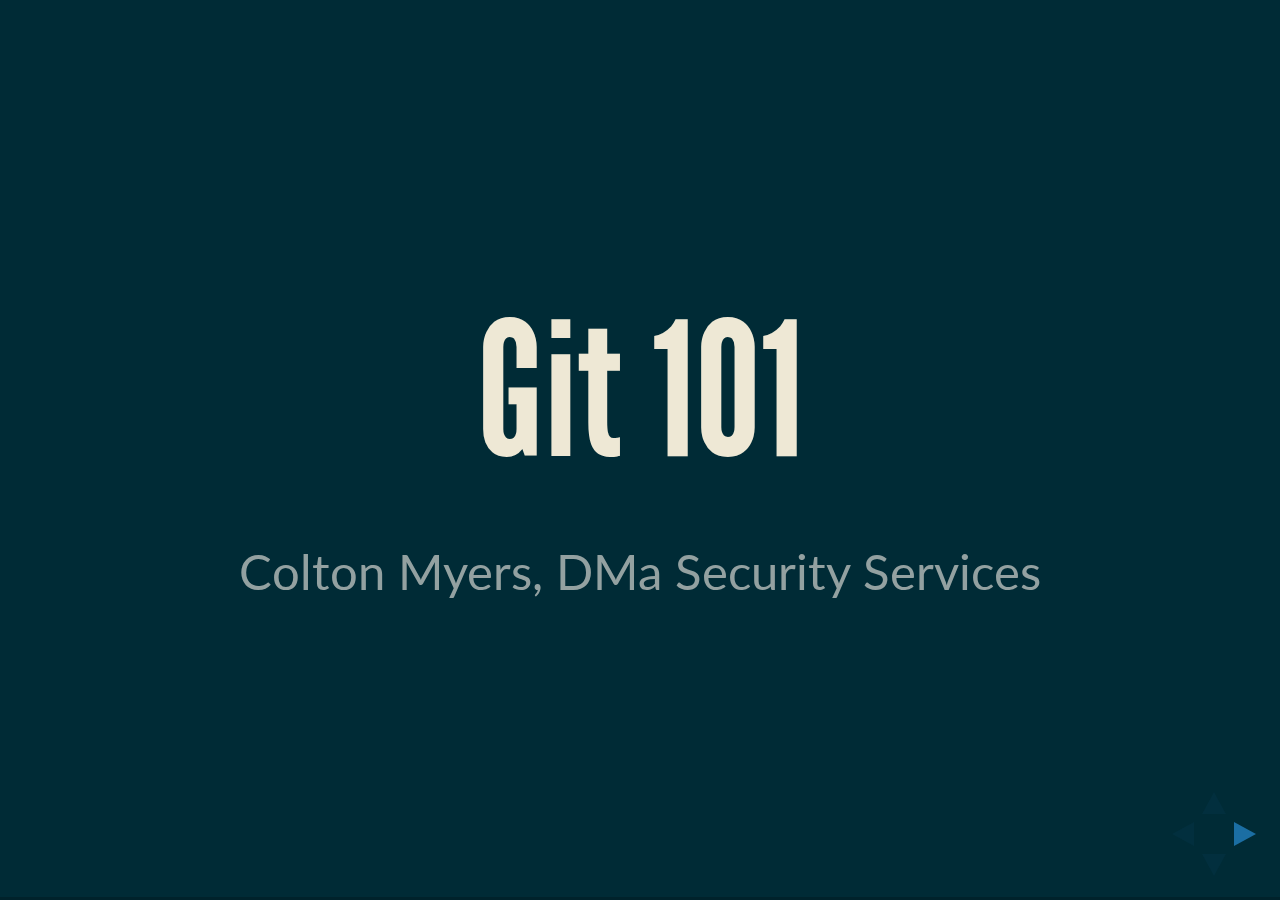
<file: git101/index.html>
<!doctype html>
<html>
    <head>
        <meta charset="utf-8">
        <meta name="viewport" content="width=device-width, initial-scale=1.0, maximum-scale=1.0, user-scalable=no">

        <title>Git 101</title>

        <link rel="stylesheet" href="css/reveal.css">
        <link rel="stylesheet" href="css/theme/moon.css">

        <!-- Theme used for syntax highlighting of code -->
        <link rel="stylesheet" href="lib/css/solarized-dark.css">

        <!-- Printing and PDF exports -->
        <script>
            var link = document.createElement( 'link' );
            link.rel = 'stylesheet';
            link.type = 'text/css';
            link.href = window.location.search.match( /print-pdf/gi ) ? 'css/print/pdf.css' : 'css/print/paper.css';
            document.getElementsByTagName( 'head' )[0].appendChild( link );
        </script>
    </head>
    <body>
        <div class="reveal">
            <div class="slides">
                <section data-markdown="git101.md"
                         data-separator-vertical="^\r?\n--\r?\n$"
                         data-separator-notes="^Notes:">
                </section>
            </div>
        </div>
        <script src="lib/js/head.min.js"></script>
        <script src="js/reveal.js"></script>

        <script>
            // More info about config & dependencies:
            // - https://github.com/hakimel/reveal.js#configuration
            // - https://github.com/hakimel/reveal.js#dependencies
            Reveal.initialize({
                dependencies: [
                    { src: 'plugin/markdown/marked.js' },
                    { src: 'plugin/markdown/markdown.js' },
                    { src: 'plugin/notes/notes.js', async: true },
                    { src: 'plugin/highlight/highlight.js', async: true, callback: function() { hljs.initHighlightingOnLoad(); } }
                ]
            });
        </script>
    </body>
</html>
</file>
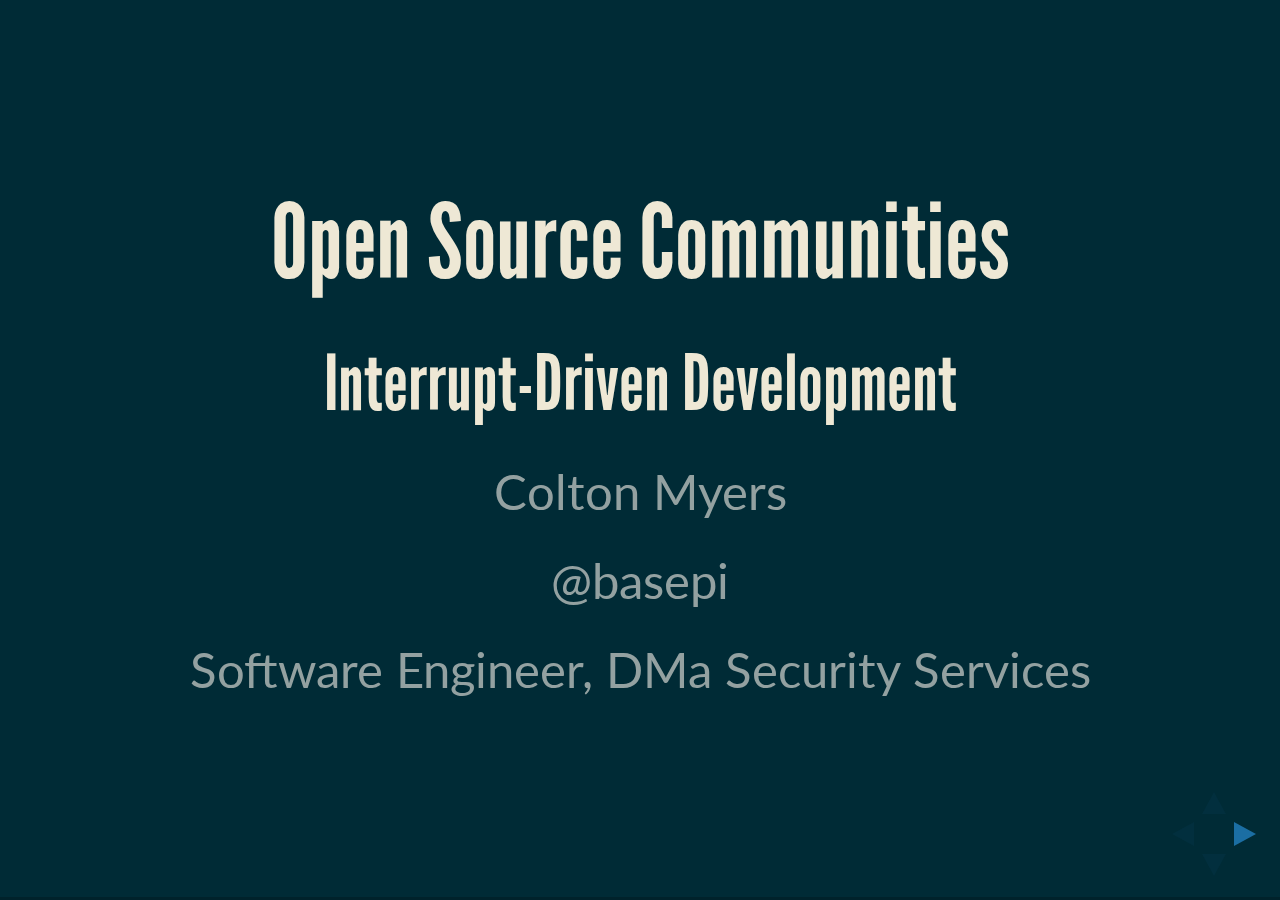
<file: idd/index.html>
<!doctype html>
<html>
    <head>
        <meta charset="utf-8">
        <meta name="viewport" content="width=device-width, initial-scale=1.0, maximum-scale=1.0, user-scalable=no">

        <title>Open Source Communities: Interrupt-Driven-Development</title>

        <link rel="stylesheet" href="css/reveal.css">
        <link rel="stylesheet" href="css/theme/moon.css">

        <!-- Theme used for syntax highlighting of code -->
        <link rel="stylesheet" href="lib/css/solarized-dark.css">

        <!-- Printing and PDF exports -->
        <script>
            var link = document.createElement( 'link' );
            link.rel = 'stylesheet';
            link.type = 'text/css';
            link.href = window.location.search.match( /print-pdf/gi ) ? 'css/print/pdf.css' : 'css/print/paper.css';
            document.getElementsByTagName( 'head' )[0].appendChild( link );
        </script>
    </head>
    <body>
        <div class="reveal">
            <div class="slides">
                <section data-markdown="idd.md"
                         data-separator-vertical="^\r?\n--\r?\n$"
                         data-separator-notes="^Notes:">
                </section>
            </div>
        </div>
        <script src="lib/js/head.min.js"></script>
        <script src="js/reveal.js"></script>

        <script>
            // More info about config & dependencies:
            // - https://github.com/hakimel/reveal.js#configuration
            // - https://github.com/hakimel/reveal.js#dependencies
            Reveal.initialize({
                dependencies: [
                    { src: 'plugin/markdown/marked.js' },
                    { src: 'plugin/markdown/markdown.js' },
                    { src: 'plugin/notes/notes.js', async: true },
                    { src: 'plugin/highlight/highlight.js', async: true, callback: function() { hljs.initHighlightingOnLoad(); } }
                ]
            });
        </script>
    </body>
</html>
</file>
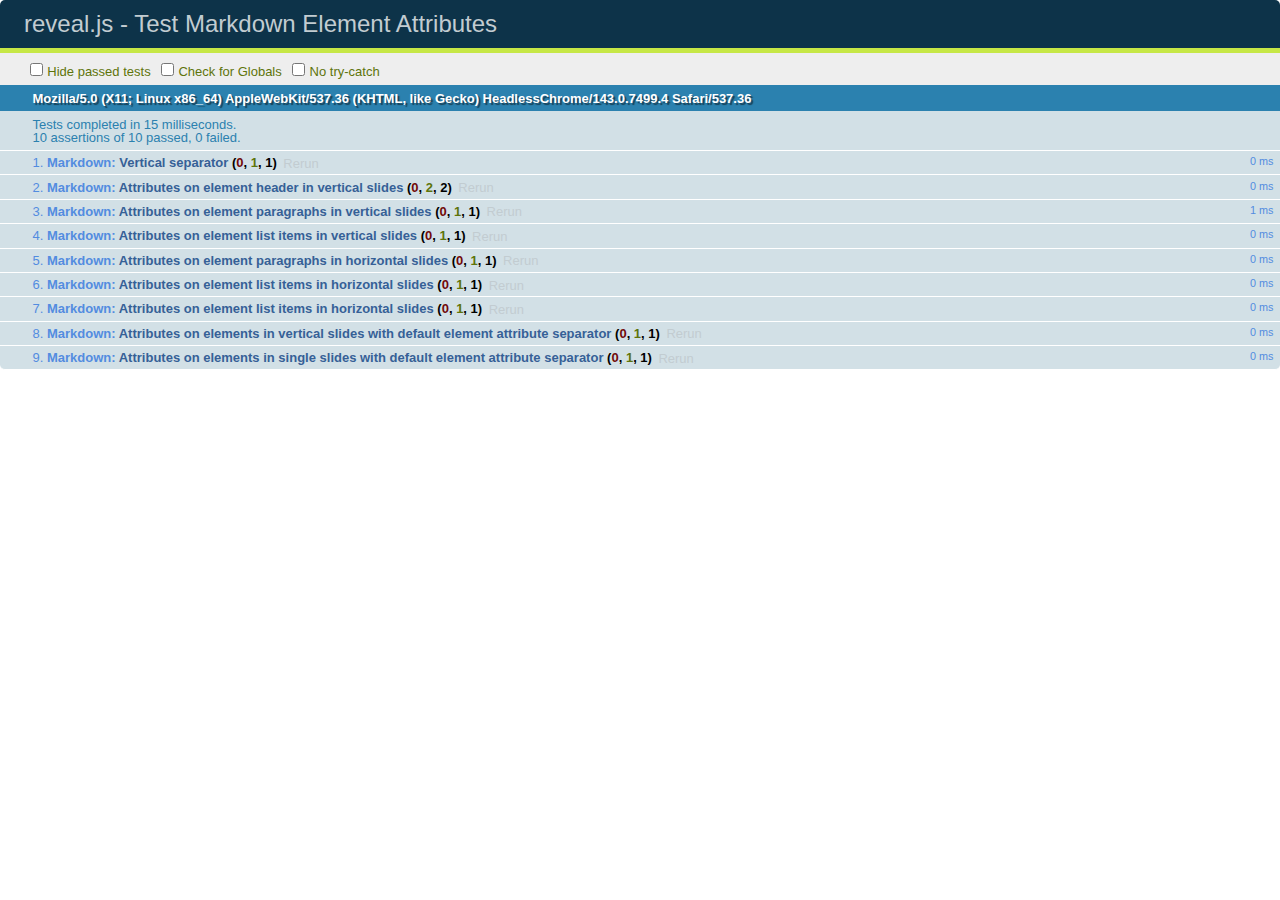
<file: git101/test/test-markdown-element-attributes.html>
<!doctype html>
<html lang="en">

	<head>
		<meta charset="utf-8">

		<title>reveal.js - Test Markdown Element Attributes</title>

		<link rel="stylesheet" href="../css/reveal.css">
		<link rel="stylesheet" href="qunit-1.12.0.css">
	</head>

	<body style="overflow: auto;">

		<div id="qunit"></div>
		<div id="qunit-fixture"></div>

		<div class="reveal" style="display: none;">

			<div class="slides">

				<!-- <section data-markdown="example.md" data-separator="^\n\n\n" data-separator-vertical="^\n\n"></section> -->

				<!-- Slides are separated by newline + three dashes + newline, vertical slides identical but two dashes -->
				<section data-markdown data-separator="^\n---\n$" data-separator-vertical="^\n--\n$" data-element-attributes="{_\s*?([^}]+?)}">>
					<script type="text/template">
						## Slide 1.1
						<!-- {_class="fragment fade-out" data-fragment-index="1"} -->

						--

						## Slide 1.2
						<!-- {_class="fragment shrink"} -->

						Paragraph 1
						<!-- {_class="fragment grow"} -->

						Paragraph 2
						<!-- {_class="fragment grow"} -->

						- list item 1 <!-- {_class="fragment grow"} -->
						- list item 2 <!-- {_class="fragment grow"} -->
						- list item 3 <!-- {_class="fragment grow"} -->


						---

						## Slide 2


						Paragraph 1.2  
						multi-line <!-- {_class="fragment highlight-red"} -->

						Paragraph 2.2 <!-- {_class="fragment highlight-red"} -->

						Paragraph 2.3 <!-- {_class="fragment highlight-red"} -->

						Paragraph 2.4 <!-- {_class="fragment highlight-red"} -->

						- list item 1 <!-- {_class="fragment highlight-green"} -->
						- list item 2<!-- {_class="fragment highlight-green"} -->
						- list item 3<!-- {_class="fragment highlight-green"} -->
						- list item 4
						<!-- {_class="fragment highlight-green"} -->
						- list item 5<!-- {_class="fragment highlight-green"} -->

						Test

						![Example Picture](examples/assets/image2.png)
						<!-- {_class="reveal stretch"} -->

					</script>
				</section>



				<section 	data-markdown data-separator="^\n\n\n"
									data-separator-vertical="^\n\n"
									data-separator-notes="^Note:"
									data-charset="utf-8">
					<script type="text/template">
						# Test attributes in Markdown with default separator
						## Slide 1 Def <!-- .element: class="fragment highlight-red" data-fragment-index="1" -->


						## Slide 2 Def
						<!-- .element: class="fragment highlight-red" -->

					</script>
				</section>

				<section data-markdown>
				  <script type="text/template">
					## Hello world
					A paragraph
					<!-- .element: class="fragment highlight-blue" -->
				  </script>
				</section>

				<section data-markdown>
				  <script type="text/template">
					## Hello world

					Multiple  
					Line
					<!-- .element: class="fragment highlight-blue" -->
				  </script>
				</section>

				<section data-markdown>
				  <script type="text/template">
					## Hello world

					Test<!-- .element: class="fragment highlight-blue" -->

					More Test
				  </script>
				</section>


			</div>

		</div>

		<script src="../lib/js/head.min.js"></script>
		<script src="../js/reveal.js"></script>
		<script src="../plugin/markdown/marked.js"></script>
		<script src="../plugin/markdown/markdown.js"></script>
		<script src="qunit-1.12.0.js"></script>

		<script src="test-markdown-element-attributes.js"></script>

	</body>
</html>
</file>
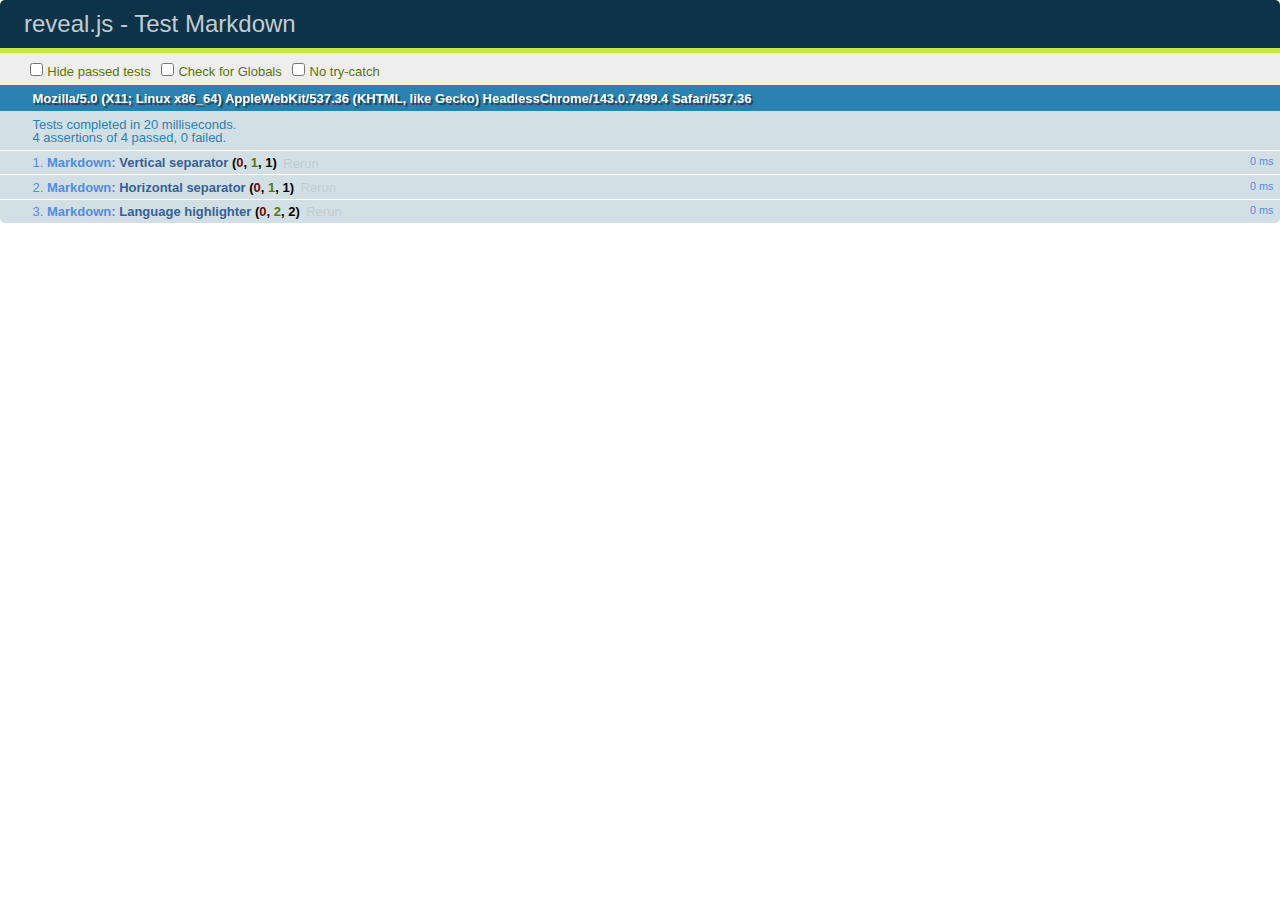
<file: git101/test/test-markdown-external.html>
<!doctype html>
<html lang="en">

	<head>
		<meta charset="utf-8">

		<title>reveal.js - Test Markdown</title>

		<link rel="stylesheet" href="../css/reveal.css">
		<link rel="stylesheet" href="qunit-1.12.0.css">
	</head>

	<body style="overflow: auto;">

		<div id="qunit"></div>
  		<div id="qunit-fixture"></div>

		<div class="reveal" style="display: none;">

			<div class="slides">
				<section data-markdown="simple.md" data-separator="^\n\n\n" data-separator-vertical="^\n\n"></section>
			</div>

		</div>

		<script src="../lib/js/head.min.js"></script>
		<script src="../js/reveal.js"></script>
		<script src="../plugin/highlight/highlight.js"></script>
		<script src="../plugin/markdown/marked.js"></script>
		<script src="../plugin/markdown/markdown.js"></script>
		<script src="qunit-1.12.0.js"></script>

		<script src="test-markdown-external.js"></script>

	</body>
</html>
</file>
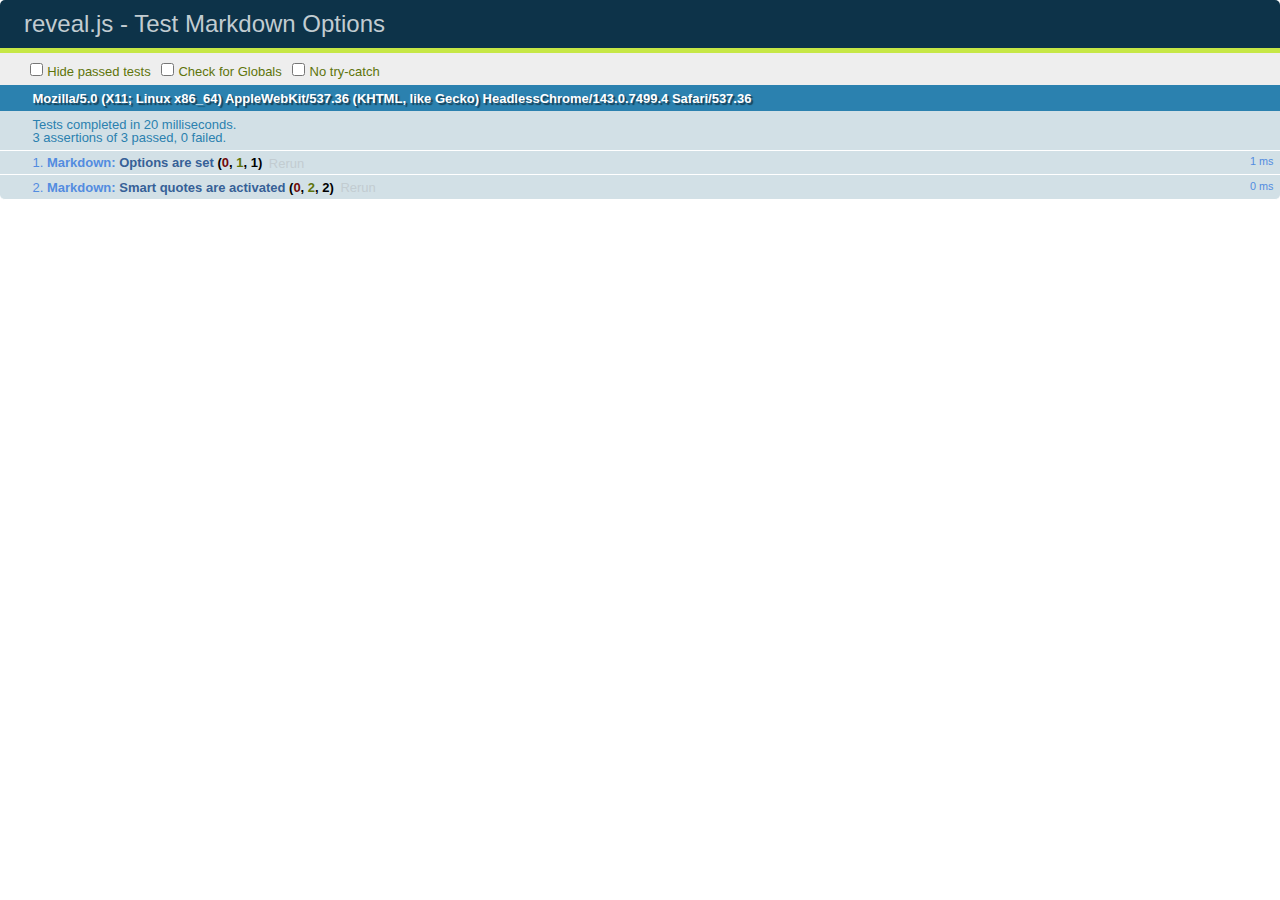
<file: git101/test/test-markdown-options.html>
<!doctype html>
<html lang="en">

	<head>
		<meta charset="utf-8">

		<title>reveal.js - Test Markdown Options</title>

		<link rel="stylesheet" href="../css/reveal.css">
		<link rel="stylesheet" href="qunit-1.12.0.css">
	</head>

	<body style="overflow: auto;">

		<div id="qunit"></div>
		<div id="qunit-fixture"></div>

		<div class="reveal" style="display: none;">

			<div class="slides">

				<section data-markdown>
					<script type="text/template">
						## Testing Markdown Options

						This "slide" should contain 'smart' quotes.
					</script>
				</section>

			</div>

		</div>

		<script src="../lib/js/head.min.js"></script>
		<script src="../js/reveal.js"></script>
		<script src="qunit-1.12.0.js"></script>

		<script src="test-markdown-options.js"></script>

	</body>
</html>
</file>
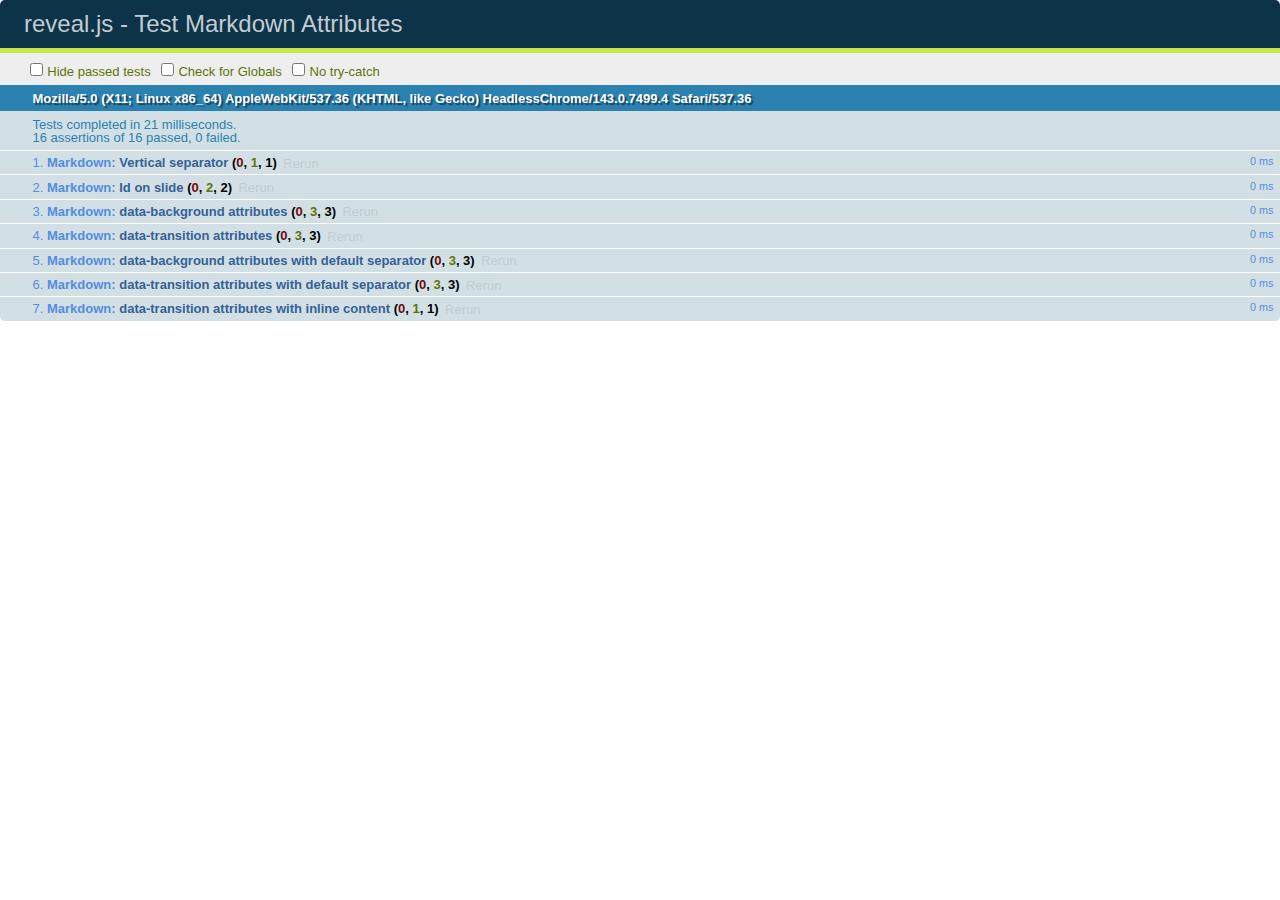
<file: git101/test/test-markdown-slide-attributes.html>
<!doctype html>
<html lang="en">

	<head>
		<meta charset="utf-8">

		<title>reveal.js - Test Markdown Attributes</title>

		<link rel="stylesheet" href="../css/reveal.css">
		<link rel="stylesheet" href="qunit-1.12.0.css">
	</head>

	<body style="overflow: auto;">

		<div id="qunit"></div>
		<div id="qunit-fixture"></div>

		<div class="reveal" style="display: none;">

			<div class="slides">

				<!-- <section data-markdown="example.md" data-separator="^\n\n\n" data-separator-vertical="^\n\n"></section> -->

				<!-- Slides are separated by three lines, vertical slides by two lines, attributes are one any line starting with (spaces and) two dashes -->
				<section 	data-markdown data-separator="^\n\n\n"
									data-separator-vertical="^\n\n"
									data-separator-notes="^Note:"
									data-attributes="--\s(.*?)$"
									data-charset="utf-8">
					<script type="text/template">
						# Test attributes in Markdown
						## Slide 1



						## Slide 2
						<!-- -- id="slide2" data-transition="zoom" data-background="#A0C66B" -->


						## Slide 2.1
						<!-- -- data-background="#ff0000" data-transition="fade" -->


						## Slide 2.2
						[Link to Slide2](#/slide2)



						## Slide 3
						<!-- -- data-transition="zoom" data-background="#C6916B" -->



						## Slide 4
					</script>
				</section>

				<section 	data-markdown data-separator="^\n\n\n"
									data-separator-vertical="^\n\n"
									data-separator-notes="^Note:"
									data-charset="utf-8">
					<script type="text/template">
						# Test attributes in Markdown with default separator
						## Slide 1 Def



						## Slide 2 Def
						<!-- .slide: id="slide2def" data-transition="concave" data-background="#A7C66B" -->


						## Slide 2.1 Def
						<!-- .slide: data-background="#f70000" data-transition="page" -->


						## Slide 2.2 Def
						[Link to Slide2](#/slide2def)



						## Slide 3 Def
						<!-- .slide: data-transition="concave" data-background="#C7916B" -->



						## Slide 4
					</script>
				</section>

				<section data-markdown>
					<script type="text/template">
						<!-- .slide: data-background="#ff0000" -->
						## Hello world
					</script>
				</section>

				<section data-markdown>
					<script type="text/template">
						## Hello world
						<!-- .slide: data-background="#ff0000" -->
					</script>
				</section>

				<section data-markdown>
					<script type="text/template">
						## Hello world

						Test
						<!-- .slide: data-background="#ff0000" -->

						More Test
					</script>
				</section>

			</div>

		</div>

		<script src="../lib/js/head.min.js"></script>
		<script src="../js/reveal.js"></script>
		<script src="../plugin/markdown/marked.js"></script>
		<script src="../plugin/markdown/markdown.js"></script>
		<script src="qunit-1.12.0.js"></script>

		<script src="test-markdown-slide-attributes.js"></script>

	</body>
</html>
</file>
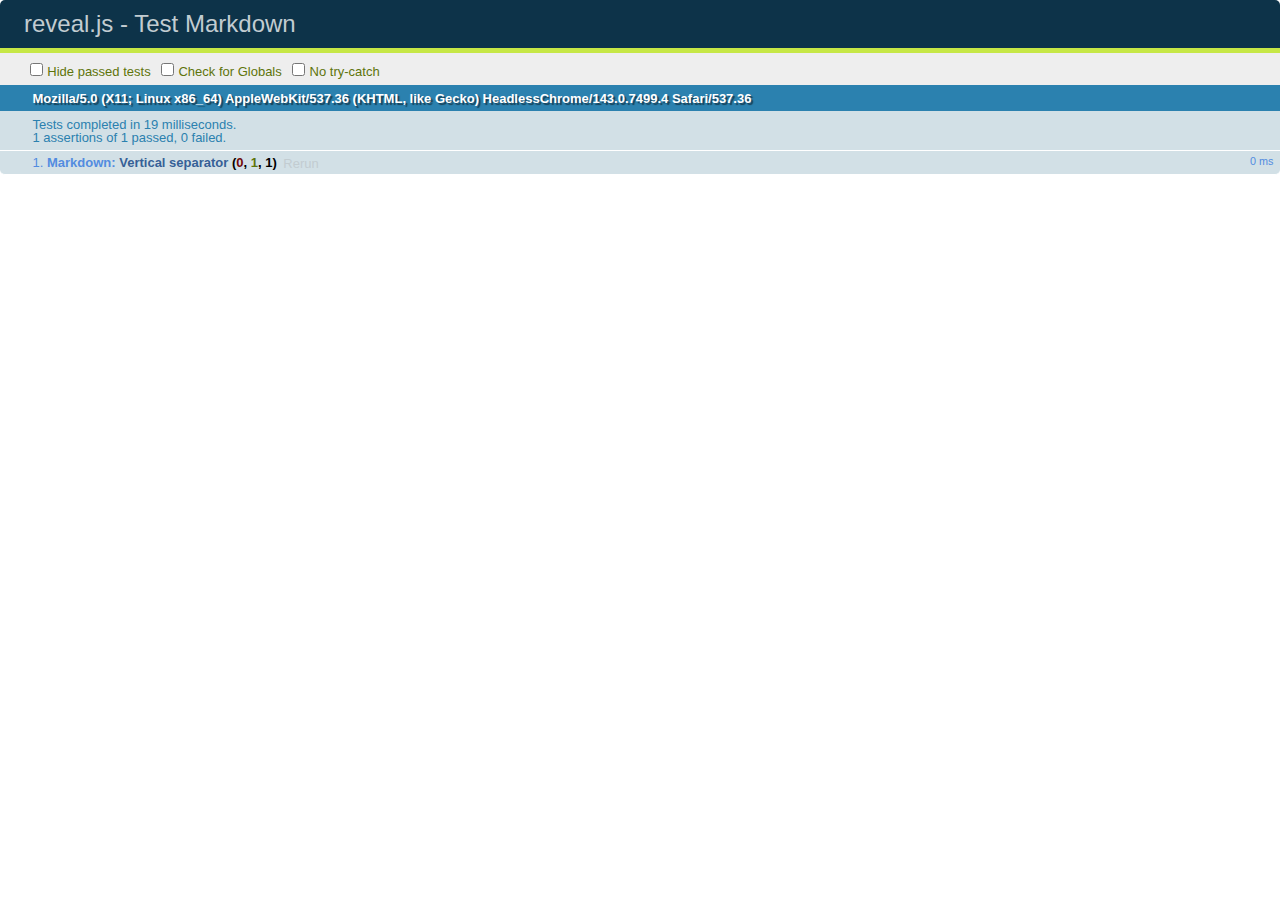
<file: git101/test/test-markdown.html>
<!doctype html>
<html lang="en">

	<head>
		<meta charset="utf-8">

		<title>reveal.js - Test Markdown</title>

		<link rel="stylesheet" href="../css/reveal.css">
		<link rel="stylesheet" href="qunit-1.12.0.css">
	</head>

	<body style="overflow: auto;">

		<div id="qunit"></div>
		<div id="qunit-fixture"></div>

		<div class="reveal" style="display: none;">

			<div class="slides">

				<!-- <section data-markdown="example.md" data-separator="^\n\n\n" data-separator-vertical="^\n\n"></section> -->

				<!-- Slides are separated by newline + three dashes + newline, vertical slides identical but two dashes -->
				<section data-markdown data-separator="^\n---\n$" data-separator-vertical="^\n--\n$">
					<script type="text/template">
						## Slide 1.1

						--

						## Slide 1.2

						---

						## Slide 2
					</script>
				</section>

			</div>

		</div>

		<script src="../lib/js/head.min.js"></script>
		<script src="../js/reveal.js"></script>
		<script src="../plugin/markdown/marked.js"></script>
		<script src="../plugin/markdown/markdown.js"></script>
		<script src="qunit-1.12.0.js"></script>

		<script src="test-markdown.js"></script>

	</body>
</html>
</file>
<file: git101/css/theme/moon.css>
/**
 * Solarized Dark theme for reveal.js.
 * Author: Achim Staebler
 */
@import url(../../lib/font/league-gothic/league-gothic.css);
@import url(https://fonts.googleapis.com/css?family=Lato:400,700,400italic,700italic);
/**
 * Solarized colors by Ethan Schoonover
 */
html * {
  color-profile: sRGB;
  rendering-intent: auto; }

/*********************************************
 * GLOBAL STYLES
 *********************************************/
body {
  background: #002b36;
  background-color: #002b36; }

.reveal {
  font-family: "Lato", sans-serif;
  font-size: 40px;
  font-weight: normal;
  color: #93a1a1; }

::selection {
  color: #fff;
  background: #d33682;
  text-shadow: none; }

::-moz-selection {
  color: #fff;
  background: #d33682;
  text-shadow: none; }

.reveal .slides > section,
.reveal .slides > section > section {
  line-height: 1.3;
  font-weight: inherit; }

/*********************************************
 * HEADERS
 *********************************************/
.reveal h1,
.reveal h2,
.reveal h3,
.reveal h4,
.reveal h5,
.reveal h6 {
  margin: 0 0 20px 0;
  color: #eee8d5;
  font-family: "League Gothic", Impact, sans-serif;
  font-weight: normal;
  letter-spacing: normal;
  text-shadow: none;
  word-wrap: break-word; }

.reveal h1 {
  font-size: 3.77em; }

.reveal h2 {
  font-size: 2.11em; }

.reveal h3 {
  font-size: 1.55em; }

.reveal h4 {
  font-size: 1em; }

.reveal h1 {
  text-shadow: none; }

/*********************************************
 * OTHER
 *********************************************/
.reveal p {
  margin: 20px 0;
  line-height: 1.3; }

/* Ensure certain elements are never larger than the slide itself */
.reveal img,
.reveal video,
.reveal iframe {
  max-width: 95%;
  max-height: 95%; }

.reveal strong,
.reveal b {
  font-weight: bold; }

.reveal em {
  font-style: italic; }

.reveal ol,
.reveal dl,
.reveal ul {
  display: inline-block;
  text-align: left;
  margin: 0 0 0 1em; }

.reveal ol {
  list-style-type: decimal; }

.reveal ul {
  list-style-type: disc; }

.reveal ul ul {
  list-style-type: square; }

.reveal ul ul ul {
  list-style-type: circle; }

.reveal ul ul,
.reveal ul ol,
.reveal ol ol,
.reveal ol ul {
  display: block;
  margin-left: 40px; }

.reveal dt {
  font-weight: bold; }

.reveal dd {
  margin-left: 40px; }

.reveal q,
.reveal blockquote {
  quotes: none; }

.reveal blockquote {
  display: block;
  position: relative;
  width: 70%;
  margin: 20px auto;
  padding: 5px;
  font-style: italic;
  background: rgba(255, 255, 255, 0.05);
  box-shadow: 0px 0px 2px rgba(0, 0, 0, 0.2); }

.reveal blockquote p:first-child,
.reveal blockquote p:last-child {
  display: inline-block; }

.reveal q {
  font-style: italic; }

.reveal pre {
  display: block;
  position: relative;
  width: 90%;
  margin: 20px auto;
  text-align: left;
  font-size: 0.55em;
  font-family: monospace;
  line-height: 1.2em;
  word-wrap: break-word;
  box-shadow: 0px 0px 6px rgba(0, 0, 0, 0.3); }

.reveal code {
  font-family: monospace; }

.reveal pre code {
  display: block;
  padding: 5px;
  overflow: auto;
  max-height: 400px;
  word-wrap: normal; }

.reveal table {
  margin: auto;
  border-collapse: collapse;
  border-spacing: 0; }

.reveal table th {
  font-weight: bold; }

.reveal table th,
.reveal table td {
  text-align: left;
  padding: 0.2em 0.5em 0.2em 0.5em;
  border-bottom: 1px solid; }

.reveal table th[align="center"],
.reveal table td[align="center"] {
  text-align: center; }

.reveal table th[align="right"],
.reveal table td[align="right"] {
  text-align: right; }

.reveal table tbody tr:last-child th,
.reveal table tbody tr:last-child td {
  border-bottom: none; }

.reveal sup {
  vertical-align: super; }

.reveal sub {
  vertical-align: sub; }

.reveal small {
  display: inline-block;
  font-size: 0.6em;
  line-height: 1.2em;
  vertical-align: top; }

.reveal small * {
  vertical-align: top; }

/*********************************************
 * LINKS
 *********************************************/
.reveal a {
  color: #268bd2;
  text-decoration: none;
  -webkit-transition: color .15s ease;
  -moz-transition: color .15s ease;
  transition: color .15s ease; }

.reveal a:hover {
  color: #78b9e6;
  text-shadow: none;
  border: none; }

.reveal .roll span:after {
  color: #fff;
  background: #1a6091; }

/*********************************************
 * IMAGES
 *********************************************/
.reveal section img {
  margin: 15px 0px;
  background: rgba(255, 255, 255, 0.12);
  border: 4px solid #93a1a1;
  box-shadow: 0 0 10px rgba(0, 0, 0, 0.15); }

.reveal section img.plain {
  border: 0;
  box-shadow: none; }

.reveal a img {
  -webkit-transition: all .15s linear;
  -moz-transition: all .15s linear;
  transition: all .15s linear; }

.reveal a:hover img {
  background: rgba(255, 255, 255, 0.2);
  border-color: #268bd2;
  box-shadow: 0 0 20px rgba(0, 0, 0, 0.55); }

/*********************************************
 * NAVIGATION CONTROLS
 *********************************************/
.reveal .controls .navigate-left,
.reveal .controls .navigate-left.enabled {
  border-right-color: #268bd2; }

.reveal .controls .navigate-right,
.reveal .controls .navigate-right.enabled {
  border-left-color: #268bd2; }

.reveal .controls .navigate-up,
.reveal .controls .navigate-up.enabled {
  border-bottom-color: #268bd2; }

.reveal .controls .navigate-down,
.reveal .controls .navigate-down.enabled {
  border-top-color: #268bd2; }

.reveal .controls .navigate-left.enabled:hover {
  border-right-color: #78b9e6; }

.reveal .controls .navigate-right.enabled:hover {
  border-left-color: #78b9e6; }

.reveal .controls .navigate-up.enabled:hover {
  border-bottom-color: #78b9e6; }

.reveal .controls .navigate-down.enabled:hover {
  border-top-color: #78b9e6; }

/*********************************************
 * PROGRESS BAR
 *********************************************/
.reveal .progress {
  background: rgba(0, 0, 0, 0.2); }

.reveal .progress span {
  background: #268bd2;
  -webkit-transition: width 800ms cubic-bezier(0.26, 0.86, 0.44, 0.985);
  -moz-transition: width 800ms cubic-bezier(0.26, 0.86, 0.44, 0.985);
  transition: width 800ms cubic-bezier(0.26, 0.86, 0.44, 0.985); }
</file>
<file: git101/lib/css/solarized-dark.css>
/*

Orginal Style from ethanschoonover.com/solarized (c) Jeremy Hull <sourdrums@gmail.com>

*/

pre code {
  display: block;
  overflow-x: auto;
  padding: 0.5em;
  background: #002b36;
  color: #839496;
  -webkit-text-size-adjust: none;
}

pre .comment,
pre .diff .header,
pre .doctype,
pre .pi,
pre .lisp .string,
pre .javadoc {
  color: #586e75;
}

/* Solarized Green */
pre .keyword,
pre .winutils,
pre .method,
pre .addition,
pre .css .tag,
pre .request,
pre .status,
pre .nginx .title {
  color: #859900;
}

/* Solarized Cyan */
pre .number,
pre .command,
pre .string,
pre .tag .value,
pre .rules .value,
pre .phpdoc,
pre .dartdoc,
pre .tex .formula,
pre .regexp,
pre .hexcolor,
pre .link_url {
  color: #2aa198;
}

/* Solarized Blue */
pre .title,
pre .localvars,
pre .chunk,
pre .decorator,
pre .built_in,
pre .identifier,
pre .vhdl .literal,
pre .id,
pre .css .function {
  color: #268bd2;
}

/* Solarized Yellow */
pre .attribute,
pre .variable,
pre .lisp .body,
pre .smalltalk .number,
pre .constant,
pre .class .title,
pre .parent,
pre .type,
pre .link_reference {
  color: #b58900;
}

/* Solarized Orange */
pre .preprocessor,
pre .preprocessor .keyword,
pre .pragma,
pre .shebang,
pre .symbol,
pre .symbol .string,
pre .diff .change,
pre .special,
pre .attr_selector,
pre .subst,
pre .cdata,
pre .css .pseudo,
pre .header {
  color: #cb4b16;
}

/* Solarized Red */
pre .deletion,
pre .important {
  color: #dc322f;
}

/* Solarized Violet */
pre .link_label {
  color: #6c71c4;
}

pre .tex .formula {
  background: #073642;
}
</file>
<file: idd/css/theme/moon.css>
/**
 * Solarized Dark theme for reveal.js.
 * Author: Achim Staebler
 */
@import url(../../lib/font/league-gothic/league-gothic.css);
@import url(https://fonts.googleapis.com/css?family=Lato:400,700,400italic,700italic);
/**
 * Solarized colors by Ethan Schoonover
 */
html * {
  color-profile: sRGB;
  rendering-intent: auto; }

/*********************************************
 * GLOBAL STYLES
 *********************************************/
body {
  background: #002b36;
  background-color: #002b36; }

.reveal {
  font-family: "Lato", sans-serif;
  font-size: 40px;
  font-weight: normal;
  color: #93a1a1; }

::selection {
  color: #fff;
  background: #d33682;
  text-shadow: none; }

::-moz-selection {
  color: #fff;
  background: #d33682;
  text-shadow: none; }

.reveal .slides > section,
.reveal .slides > section > section {
  line-height: 1.3;
  font-weight: inherit; }

/*********************************************
 * HEADERS
 *********************************************/
.reveal h1,
.reveal h2,
.reveal h3,
.reveal h4,
.reveal h5,
.reveal h6 {
  margin: 0 0 20px 0;
  color: #eee8d5;
  font-family: "League Gothic", Impact, sans-serif;
  font-weight: normal;
  letter-spacing: normal;
  text-shadow: none;
  word-wrap: break-word; }

.reveal h1 {
  font-size: 3.77em; }

.reveal h2 {
  font-size: 2.11em; }

.reveal h3 {
  font-size: 1.55em; }

.reveal h4 {
  font-size: 1em; }

.reveal h1 {
  text-shadow: none; }

/*********************************************
 * OTHER
 *********************************************/
.reveal p {
  margin: 20px 0;
  line-height: 1.3; }

/* Ensure certain elements are never larger than the slide itself */
.reveal img,
.reveal video,
.reveal iframe {
  max-width: 95%;
  max-height: 95%; }

.reveal strong,
.reveal b {
  font-weight: bold; }

.reveal em {
  font-style: italic; }

.reveal ol,
.reveal dl,
.reveal ul {
  display: inline-block;
  text-align: left;
  margin: 0 0 0 1em; }

.reveal ol {
  list-style-type: decimal; }

.reveal ul {
  list-style-type: disc; }

.reveal ul ul {
  list-style-type: square; }

.reveal ul ul ul {
  list-style-type: circle; }

.reveal ul ul,
.reveal ul ol,
.reveal ol ol,
.reveal ol ul {
  display: block;
  margin-left: 40px; }

.reveal dt {
  font-weight: bold; }

.reveal dd {
  margin-left: 40px; }

.reveal q,
.reveal blockquote {
  quotes: none; }

.reveal blockquote {
  display: block;
  position: relative;
  width: 70%;
  margin: 20px auto;
  padding: 5px;
  font-style: italic;
  background: rgba(255, 255, 255, 0.05);
  box-shadow: 0px 0px 2px rgba(0, 0, 0, 0.2); }

.reveal blockquote p:first-child,
.reveal blockquote p:last-child {
  display: inline-block; }

.reveal q {
  font-style: italic; }

.reveal pre {
  display: block;
  position: relative;
  width: 90%;
  margin: 20px auto;
  text-align: left;
  font-size: 0.55em;
  font-family: monospace;
  line-height: 1.2em;
  word-wrap: break-word;
  box-shadow: 0px 0px 6px rgba(0, 0, 0, 0.3); }

.reveal code {
  font-family: monospace; }

.reveal pre code {
  display: block;
  padding: 5px;
  overflow: auto;
  max-height: 400px;
  word-wrap: normal; }

.reveal table {
  margin: auto;
  border-collapse: collapse;
  border-spacing: 0; }

.reveal table th {
  font-weight: bold; }

.reveal table th,
.reveal table td {
  text-align: left;
  padding: 0.2em 0.5em 0.2em 0.5em;
  border-bottom: 1px solid; }

.reveal table th[align="center"],
.reveal table td[align="center"] {
  text-align: center; }

.reveal table th[align="right"],
.reveal table td[align="right"] {
  text-align: right; }

.reveal table tbody tr:last-child th,
.reveal table tbody tr:last-child td {
  border-bottom: none; }

.reveal sup {
  vertical-align: super; }

.reveal sub {
  vertical-align: sub; }

.reveal small {
  display: inline-block;
  font-size: 0.6em;
  line-height: 1.2em;
  vertical-align: top; }

.reveal small * {
  vertical-align: top; }

/*********************************************
 * LINKS
 *********************************************/
.reveal a {
  color: #268bd2;
  text-decoration: none;
  -webkit-transition: color .15s ease;
  -moz-transition: color .15s ease;
  transition: color .15s ease; }

.reveal a:hover {
  color: #78b9e6;
  text-shadow: none;
  border: none; }

.reveal .roll span:after {
  color: #fff;
  background: #1a6091; }

/*********************************************
 * IMAGES
 *********************************************/
.reveal section img {
  margin: 15px 0px;
  background: rgba(255, 255, 255, 0.12);
  border: 4px solid #93a1a1;
  box-shadow: 0 0 10px rgba(0, 0, 0, 0.15); }

.reveal section img.plain {
  border: 0;
  box-shadow: none; }

.reveal a img {
  -webkit-transition: all .15s linear;
  -moz-transition: all .15s linear;
  transition: all .15s linear; }

.reveal a:hover img {
  background: rgba(255, 255, 255, 0.2);
  border-color: #268bd2;
  box-shadow: 0 0 20px rgba(0, 0, 0, 0.55); }

/*********************************************
 * NAVIGATION CONTROLS
 *********************************************/
.reveal .controls .navigate-left,
.reveal .controls .navigate-left.enabled {
  border-right-color: #268bd2; }

.reveal .controls .navigate-right,
.reveal .controls .navigate-right.enabled {
  border-left-color: #268bd2; }

.reveal .controls .navigate-up,
.reveal .controls .navigate-up.enabled {
  border-bottom-color: #268bd2; }

.reveal .controls .navigate-down,
.reveal .controls .navigate-down.enabled {
  border-top-color: #268bd2; }

.reveal .controls .navigate-left.enabled:hover {
  border-right-color: #78b9e6; }

.reveal .controls .navigate-right.enabled:hover {
  border-left-color: #78b9e6; }

.reveal .controls .navigate-up.enabled:hover {
  border-bottom-color: #78b9e6; }

.reveal .controls .navigate-down.enabled:hover {
  border-top-color: #78b9e6; }

/*********************************************
 * PROGRESS BAR
 *********************************************/
.reveal .progress {
  background: rgba(0, 0, 0, 0.2); }

.reveal .progress span {
  background: #268bd2;
  -webkit-transition: width 800ms cubic-bezier(0.26, 0.86, 0.44, 0.985);
  -moz-transition: width 800ms cubic-bezier(0.26, 0.86, 0.44, 0.985);
  transition: width 800ms cubic-bezier(0.26, 0.86, 0.44, 0.985); }
</file>
<file: idd/lib/css/solarized-dark.css>
/*

Orginal Style from ethanschoonover.com/solarized (c) Jeremy Hull <sourdrums@gmail.com>

*/

pre code {
  display: block;
  overflow-x: auto;
  padding: 0.5em;
  background: #002b36;
  color: #839496;
  -webkit-text-size-adjust: none;
}

pre .comment,
pre .diff .header,
pre .doctype,
pre .pi,
pre .lisp .string,
pre .javadoc {
  color: #586e75;
}

/* Solarized Green */
pre .keyword,
pre .winutils,
pre .method,
pre .addition,
pre .css .tag,
pre .request,
pre .status,
pre .nginx .title {
  color: #859900;
}

/* Solarized Cyan */
pre .number,
pre .command,
pre .string,
pre .tag .value,
pre .rules .value,
pre .phpdoc,
pre .dartdoc,
pre .tex .formula,
pre .regexp,
pre .hexcolor,
pre .link_url {
  color: #2aa198;
}

/* Solarized Blue */
pre .title,
pre .localvars,
pre .chunk,
pre .decorator,
pre .built_in,
pre .identifier,
pre .vhdl .literal,
pre .id,
pre .css .function {
  color: #268bd2;
}

/* Solarized Yellow */
pre .attribute,
pre .variable,
pre .lisp .body,
pre .smalltalk .number,
pre .constant,
pre .class .title,
pre .parent,
pre .type,
pre .link_reference {
  color: #b58900;
}

/* Solarized Orange */
pre .preprocessor,
pre .preprocessor .keyword,
pre .pragma,
pre .shebang,
pre .symbol,
pre .symbol .string,
pre .diff .change,
pre .special,
pre .attr_selector,
pre .subst,
pre .cdata,
pre .css .pseudo,
pre .header {
  color: #cb4b16;
}

/* Solarized Red */
pre .deletion,
pre .important {
  color: #dc322f;
}

/* Solarized Violet */
pre .link_label {
  color: #6c71c4;
}

pre .tex .formula {
  background: #073642;
}
</file>
<file: git101/test/qunit-1.12.0.css>
/**
 * QUnit v1.12.0 - A JavaScript Unit Testing Framework
 *
 * http://qunitjs.com
 *
 * Copyright 2012 jQuery Foundation and other contributors
 * Released under the MIT license.
 * http://jquery.org/license
 */

/** Font Family and Sizes */

#qunit-tests, #qunit-header, #qunit-banner, #qunit-testrunner-toolbar, #qunit-userAgent, #qunit-testresult {
	font-family: "Helvetica Neue Light", "HelveticaNeue-Light", "Helvetica Neue", Calibri, Helvetica, Arial, sans-serif;
}

#qunit-testrunner-toolbar, #qunit-userAgent, #qunit-testresult, #qunit-tests li { font-size: small; }
#qunit-tests { font-size: smaller; }


/** Resets */

#qunit-tests, #qunit-header, #qunit-banner, #qunit-userAgent, #qunit-testresult, #qunit-modulefilter {
	margin: 0;
	padding: 0;
}


/** Header */

#qunit-header {
	padding: 0.5em 0 0.5em 1em;

	color: #8699a4;
	background-color: #0d3349;

	font-size: 1.5em;
	line-height: 1em;
	font-weight: normal;

	border-radius: 5px 5px 0 0;
	-moz-border-radius: 5px 5px 0 0;
	-webkit-border-top-right-radius: 5px;
	-webkit-border-top-left-radius: 5px;
}

#qunit-header a {
	text-decoration: none;
	color: #c2ccd1;
}

#qunit-header a:hover,
#qunit-header a:focus {
	color: #fff;
}

#qunit-testrunner-toolbar label {
	display: inline-block;
	padding: 0 .5em 0 .1em;
}

#qunit-banner {
	height: 5px;
}

#qunit-testrunner-toolbar {
	padding: 0.5em 0 0.5em 2em;
	color: #5E740B;
	background-color: #eee;
	overflow: hidden;
}

#qunit-userAgent {
	padding: 0.5em 0 0.5em 2.5em;
	background-color: #2b81af;
	color: #fff;
	text-shadow: rgba(0, 0, 0, 0.5) 2px 2px 1px;
}

#qunit-modulefilter-container {
	float: right;
}

/** Tests: Pass/Fail */

#qunit-tests {
	list-style-position: inside;
}

#qunit-tests li {
	padding: 0.4em 0.5em 0.4em 2.5em;
	border-bottom: 1px solid #fff;
	list-style-position: inside;
}

#qunit-tests.hidepass li.pass, #qunit-tests.hidepass li.running  {
	display: none;
}

#qunit-tests li strong {
	cursor: pointer;
}

#qunit-tests li a {
	padding: 0.5em;
	color: #c2ccd1;
	text-decoration: none;
}
#qunit-tests li a:hover,
#qunit-tests li a:focus {
	color: #000;
}

#qunit-tests li .runtime {
	float: right;
	font-size: smaller;
}

.qunit-assert-list {
	margin-top: 0.5em;
	padding: 0.5em;

	background-color: #fff;

	border-radius: 5px;
	-moz-border-radius: 5px;
	-webkit-border-radius: 5px;
}

.qunit-collapsed {
	display: none;
}

#qunit-tests table {
	border-collapse: collapse;
	margin-top: .2em;
}

#qunit-tests th {
	text-align: right;
	vertical-align: top;
	padding: 0 .5em 0 0;
}

#qunit-tests td {
	vertical-align: top;
}

#qunit-tests pre {
	margin: 0;
	white-space: pre-wrap;
	word-wrap: break-word;
}

#qunit-tests del {
	background-color: #e0f2be;
	color: #374e0c;
	text-decoration: none;
}

#qunit-tests ins {
	background-color: #ffcaca;
	color: #500;
	text-decoration: none;
}

/*** Test Counts */

#qunit-tests b.counts                       { color: black; }
#qunit-tests b.passed                       { color: #5E740B; }
#qunit-tests b.failed                       { color: #710909; }

#qunit-tests li li {
	padding: 5px;
	background-color: #fff;
	border-bottom: none;
	list-style-position: inside;
}

/*** Passing Styles */

#qunit-tests li li.pass {
	color: #3c510c;
	background-color: #fff;
	border-left: 10px solid #C6E746;
}

#qunit-tests .pass                          { color: #528CE0; background-color: #D2E0E6; }
#qunit-tests .pass .test-name               { color: #366097; }

#qunit-tests .pass .test-actual,
#qunit-tests .pass .test-expected           { color: #999999; }

#qunit-banner.qunit-pass                    { background-color: #C6E746; }

/*** Failing Styles */

#qunit-tests li li.fail {
	color: #710909;
	background-color: #fff;
	border-left: 10px solid #EE5757;
	white-space: pre;
}

#qunit-tests > li:last-child {
	border-radius: 0 0 5px 5px;
	-moz-border-radius: 0 0 5px 5px;
	-webkit-border-bottom-right-radius: 5px;
	-webkit-border-bottom-left-radius: 5px;
}

#qunit-tests .fail                          { color: #000000; background-color: #EE5757; }
#qunit-tests .fail .test-name,
#qunit-tests .fail .module-name             { color: #000000; }

#qunit-tests .fail .test-actual             { color: #EE5757; }
#qunit-tests .fail .test-expected           { color: green;   }

#qunit-banner.qunit-fail                    { background-color: #EE5757; }


/** Result */

#qunit-testresult {
	padding: 0.5em 0.5em 0.5em 2.5em;

	color: #2b81af;
	background-color: #D2E0E6;

	border-bottom: 1px solid white;
}
#qunit-testresult .module-name {
	font-weight: bold;
}

/** Fixture */

#qunit-fixture {
	position: absolute;
	top: -10000px;
	left: -10000px;
	width: 1000px;
	height: 1000px;
}
</file>
